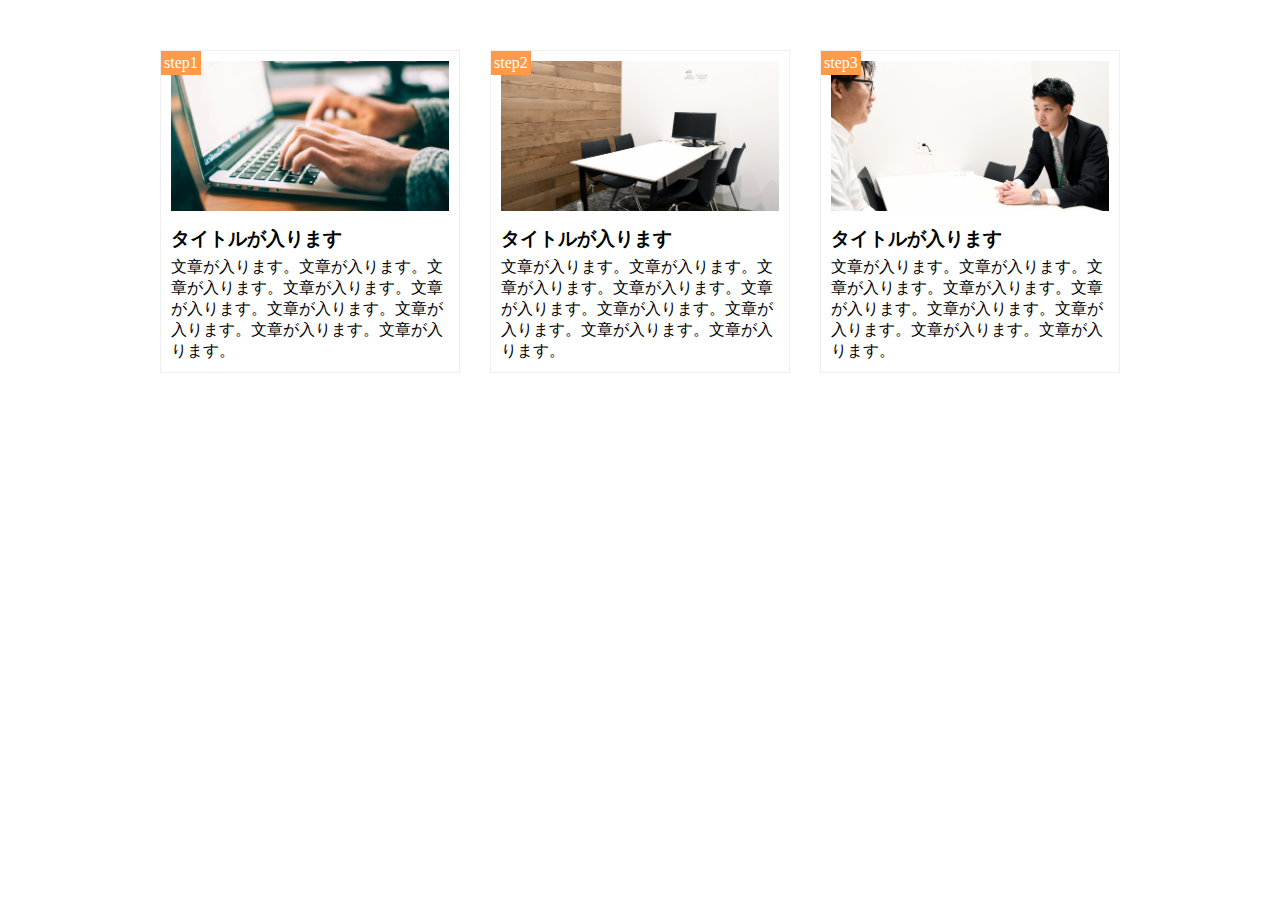
<file: index.html>
<!DOCTYPE html>
<html lang="ja">
<head>
  <meta charset="utf8">
  <meta name="viewport" content="width=device-width,initial-scale=1.0">
  <title>9章演習</title>
  <link rel="stylesheet" href="https://maxcdn.bootstrapcdn.com/font-awesome/4.7.0/css/font-awesome.min.css">
  <link rel="stylesheet" href="style.css" >
</head>
<body>
  <main class="clearfix">
    <div class="step-box">
      <div class="step-img1"></div>
      <span class="step-num">step1</span>
      <h3 class="title">タイトルが入ります</h3>
      <p class="text">文章が入ります。文章が入ります。文章が入ります。文章が入ります。文章が入ります。文章が入ります。文章が入ります。文章が入ります。文章が入ります。</p>
    </div>

    <div class="step-box">
      <div class="step-img2"></div>
      <span class="step-num">step2</span>
      <h3 class="title">タイトルが入ります</h3>
      <p class="text">文章が入ります。文章が入ります。文章が入ります。文章が入ります。文章が入ります。文章が入ります。文章が入ります。文章が入ります。文章が入ります。</p>
    </div>

    <div class="step-box">
      <div class="step-img3"></div>
      <span class="step-num">step3</span>
      <h3 class="title">タイトルが入ります</h3>
      <p class="text">文章が入ります。文章が入ります。文章が入ります。文章が入ります。文章が入ります。文章が入ります。文章が入ります。文章が入ります。文章が入ります。</p>
    </div>
  </main>
</body>
</html>
</file>
<file: style.css>
* {
  margin: 0;
  padding: 0;
  box-sizing: border-box;
}

.clearfix::after {
  content: "";
  display: block;
  clear: both;
}

main{
  width: 960px;
  margin: 50px auto;
}

.step-box{
  float: left;
  width: 300px;
  margin-right: 30px;
  padding: 10px;
  position: relative;
  border: 1px solid #eee;
}

.step-box:last-child{
  margin-right: 0;
}

.step-img1{
  height: 150px;
  background-image: url(img/flow01.png);
  background-size: cover;
  background-position: bottom;
}

.step-img2{
  height: 150px;
  background-image: url(img/flow02.png);
  background-size: cover;
  background-position: bottom;
}

.step-img3{
  height: 150px;
  background-image: url(img/flow03.png);
  background-size: cover;
  background-position: bottom;
}

.step-num{
  position: absolute;
  top: 0;
  left: 0;
  background-color: #FF9A4B;
  color: #fff;
  padding: 3px;
}

.title{
  margin: 15px 0 5px;
}

@media screen and (max-width:768px) {
  main {
    width:90%;
  }
  .step-box {
    width:100%;
    float:none;
    margin:0 0 20px 0;
  }
}
</file>
